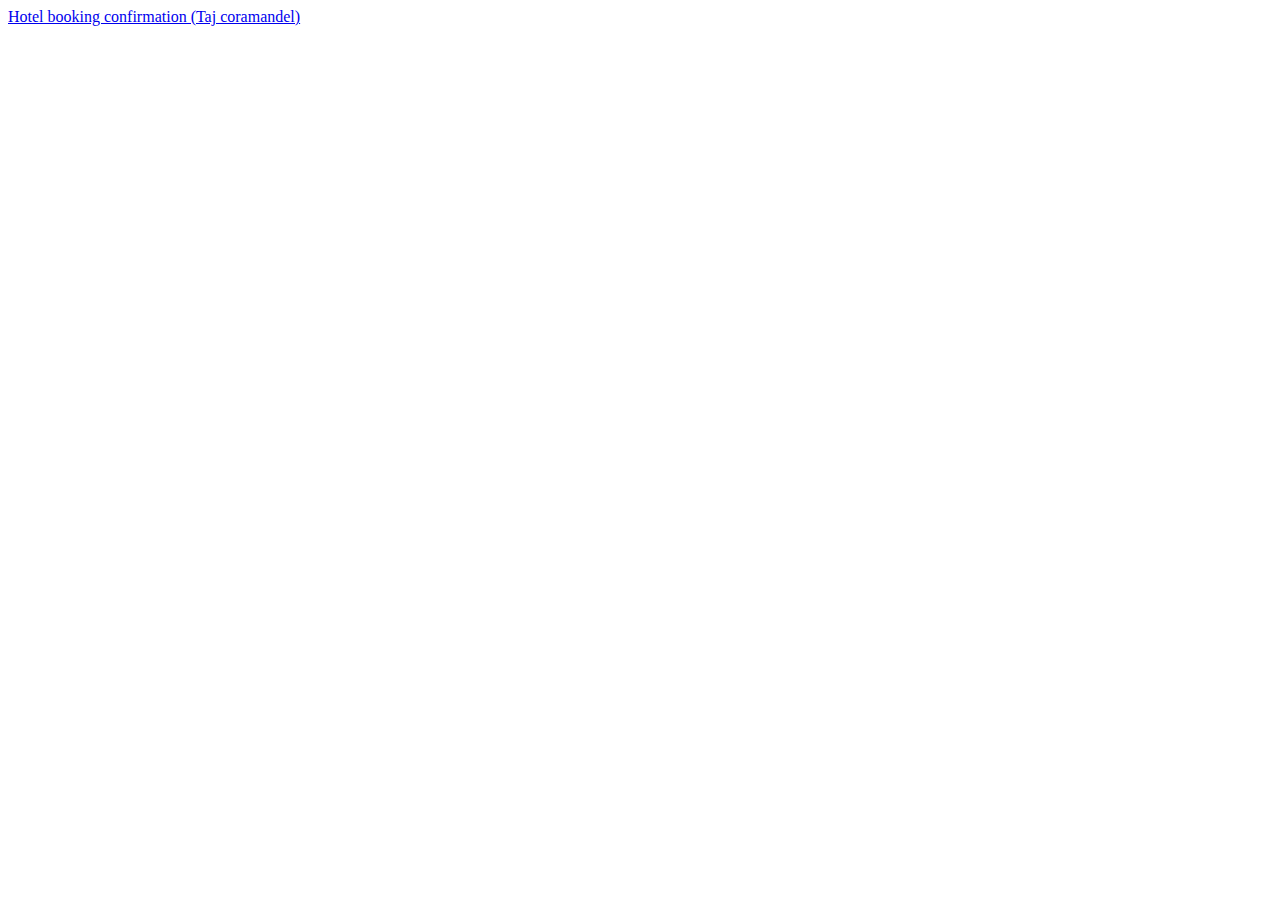
<file: index.html>
<!DOCTYPE html>
<html lang="en">
<head>
	<meta charset="UTF-8">
	<title>CSS Design practises.</title>
	<link rel="icon" href="asserts/images/logo.png">
</head>
<body>
<a href="hotel-reservation-design1/index.html" target="_self">Hotel booking confirmation (Taj coramandel)</a>
</body>
</html>
</file>
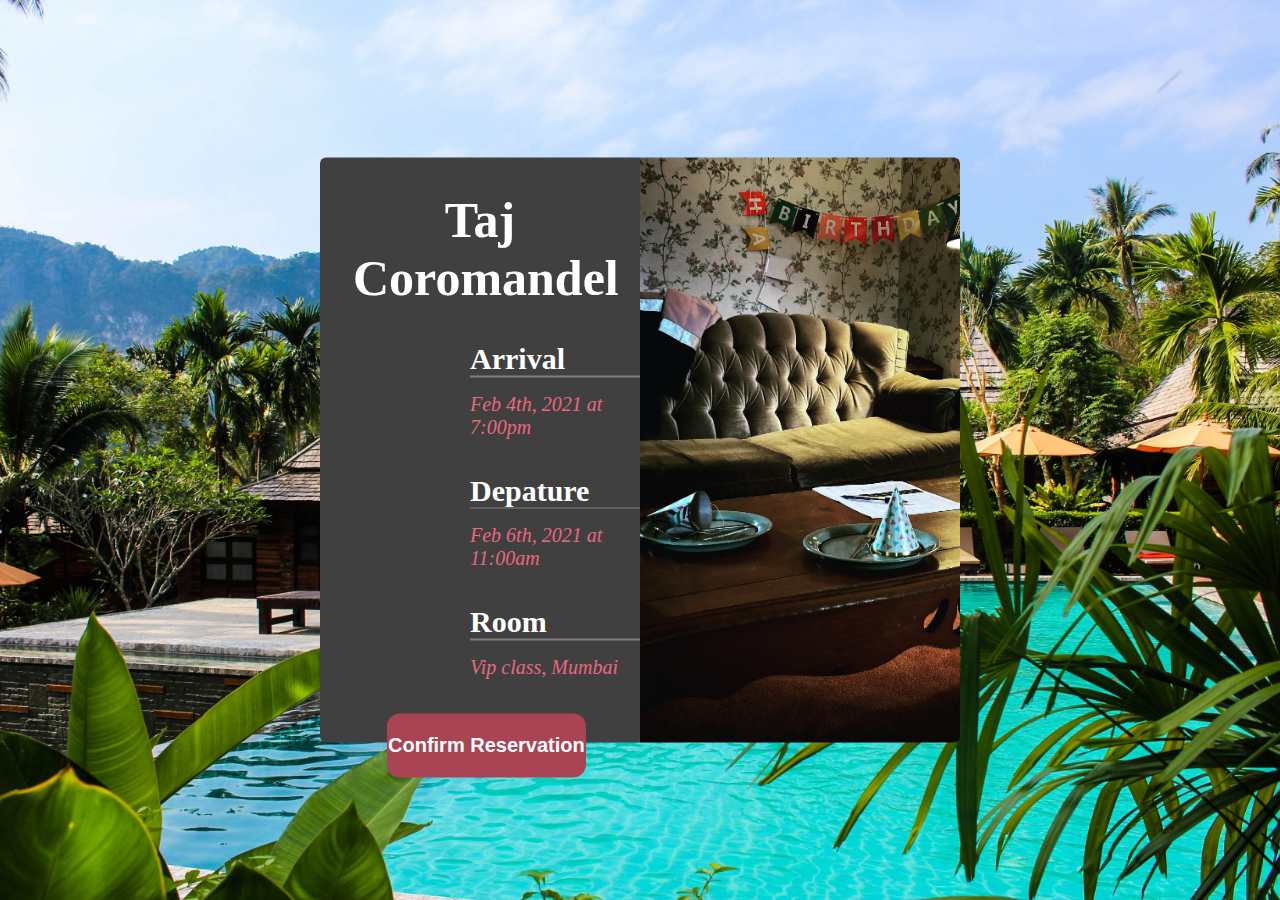
<file: hotel-reservation-design1/index.html>
<!DOCTYPE html>
<html lang="en">
<head>
	<meta charset="UTF-8">
	<meta name="viewport" content="width=device-width, initial-scale=1.0">
	<title>Hotel reservation confirmation</title>
	<link rel="stylesheet" href="./index.css">
</head>
<body id="hotel-reservation1">
<div class="card">
	<div class="content">
		<h1>Taj Coromandel</h1>
		<div class="booking-detail">
			<div class="schedule">
				<h2>Arrival</h2>
				<div></div>
				<div>Feb 4th, 2021 at 7:00pm</div>
			</div>
			<div class="schedule">
				<h2>Depature</h2>
				<div></div>
				<div>Feb 6th, 2021 at 11:00am</div>
			</div>
			<div class="schedule">
				<h2>Room</h2>
				<div></div>
				<div>Vip class, Mumbai</div>
			</div>
		</div>
		<button>Confirm Reservation</button>
	</div>
	<div class="image"></div>
</div>
</body>
</html>
</file>
<file: hotel-reservation-design1/index.css>
* {
	margin     : 0;
	padding    : 0;
	box-sizing : border-box;
}


#hotel-reservation1 {
	background-image    : url("./asserts/images/1.jpg");
	background-repeat   : no-repeat;
	background-size     : cover;
	background-position : center;
	width               : 100vw;
	height              : 100vh;
}

#hotel-reservation1 > .card {
	position  : relative;
	top       : 50vh;
	left      : 50vw;
	width     : 50%;
	height    : 65%;
	transform : translate(-50%, -50%);
}

#hotel-reservation1 > .card > .content {
	position                  : absolute;
	width                     : 50%;
	height                    : 100%;
	left                      : 0;
	top                       : 0;
	background-color          : #404040;
	color                     : white;
	border                    : none;
	border-top-left-radius    : 6px;
	border-bottom-left-radius : 6px;
}

#hotel-reservation1 > .card > .content > h1 {
	margin      : 33px;
	text-align  : center;
	font-size   : 50px;
	font-weight : 700;
}

#hotel-reservation1 > .card > .content > .booking-detail > .schedule {
	margin-top    : 35px;
	margin-bottom : 35px;
	margin-left   : 150px;
}

#hotel-reservation1 > .card > .content > .booking-detail > .schedule > h2 {
	font-size   : 30px;
	font-weight : 700;
}


#hotel-reservation1 > .card > .content > .booking-detail > .schedule > div:nth-of-type(1) {
	width            : 206px;
	height           : 1.5px;
	background-color : grey;
	margin-bottom    : 15px;
}

#hotel-reservation1 > .card > .content > .booking-detail > .schedule > div:nth-of-type(2) {
	font-size   : 20px;
	font-family : serif;
	font-style  : oblique;
	color       : #EA687F;
}


#hotel-reservation1 > .card > .image {
	position                   : absolute;
	background-image           : url(./asserts/images/image2.jpg);
	width                      : 50%;
	top                        : 0;
	left                       : 50%;
	background-repeat          : no-repeat;
	background-size            : cover;
	height                     : 100%;
	border-top-right-radius    : 6px;
	border-bottom-right-radius : 6px;
}

#hotel-reservation1 > .card > .content > button {
	margin-left      : 21%;
	color            : white;
	background-color : #A94455;
	border           : none;
	cursor           : pointer;
	height           : 11%;
	width            : 62%;
	border-radius    : 13px;
	font-size        : 20px;
	font-weight      : 800;
	font-family      : sans-serif;
	outline          : none;
}

#hotel-reservation1 > .card > .content > button:hover {
	background-color : #C3384F;
}


/*

#hotel-reservation1 > .card {
	position         : absolute;
	background-color : black;
}*/
</file>
